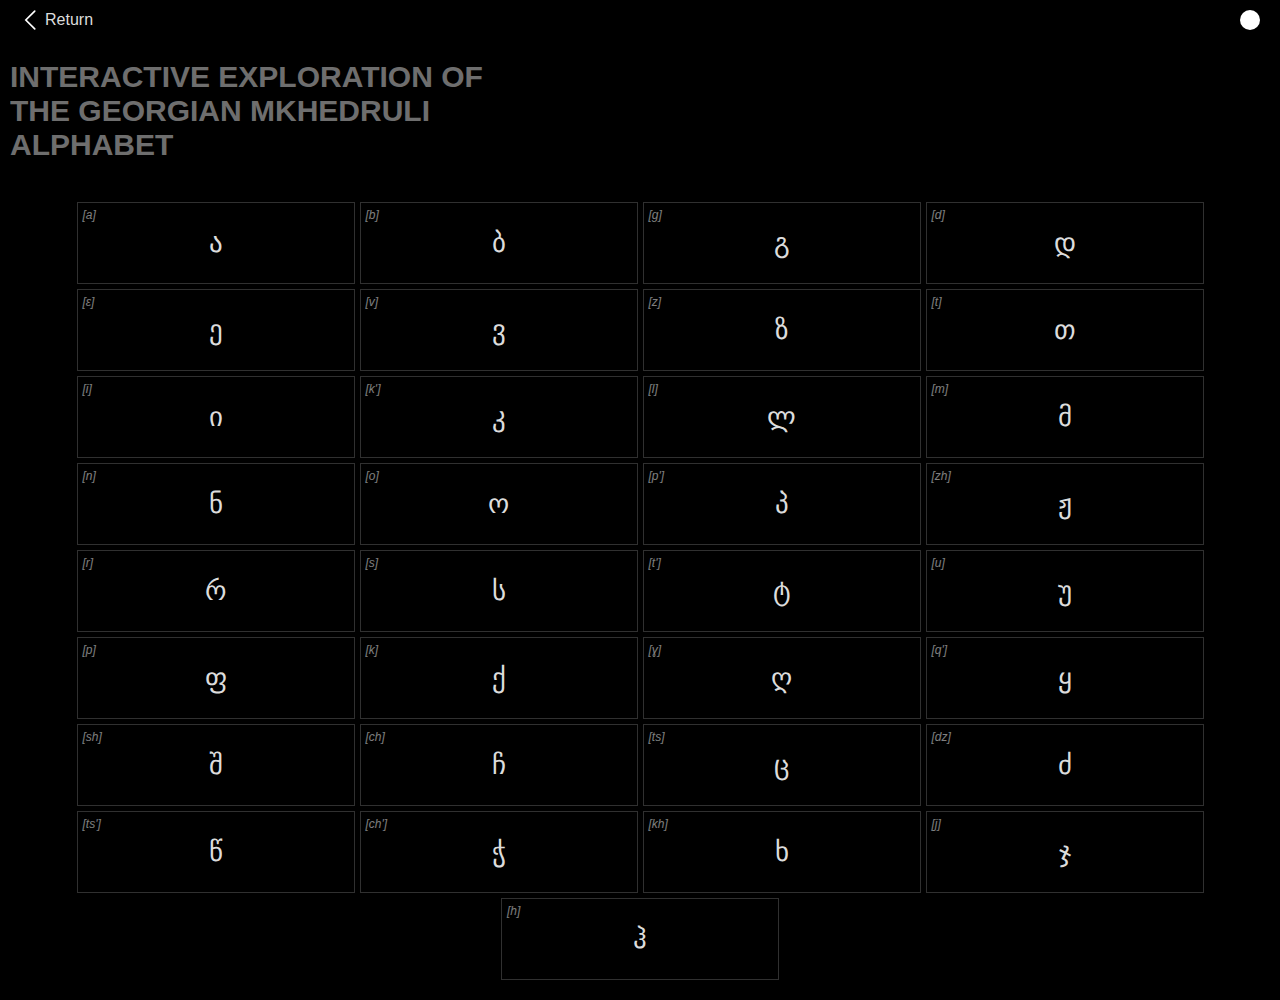
<file: 02_georgian_alphabet/index.html>
<!DOCTYPE html>
<html lang="en">
    <head>
        <meta charset="UTF-8">
        <title>Mkhedruli Alphabet</title>
        <link rel="stylesheet" href="../css/common.css">
        <link rel="stylesheet" href="../css/main.css">
    </head>
    <body>
        <header>
            <a href="../0_intro/intro.html" id="back-link">
                <img src="../svg/backIcon.svg" alt="Back" id="back-icon">
                <span>Return</span>
            </a>
            <div id="future-logo"></div>
        </header>
        <h2 id="alphabet-title">Interactive Exploration of the Georgian Mkhedruli Alphabet</h2>
        <div id="alphabet-container"></div>
        <script type="module" src="js/main.js"></script>
    </body>
</html>
</file>
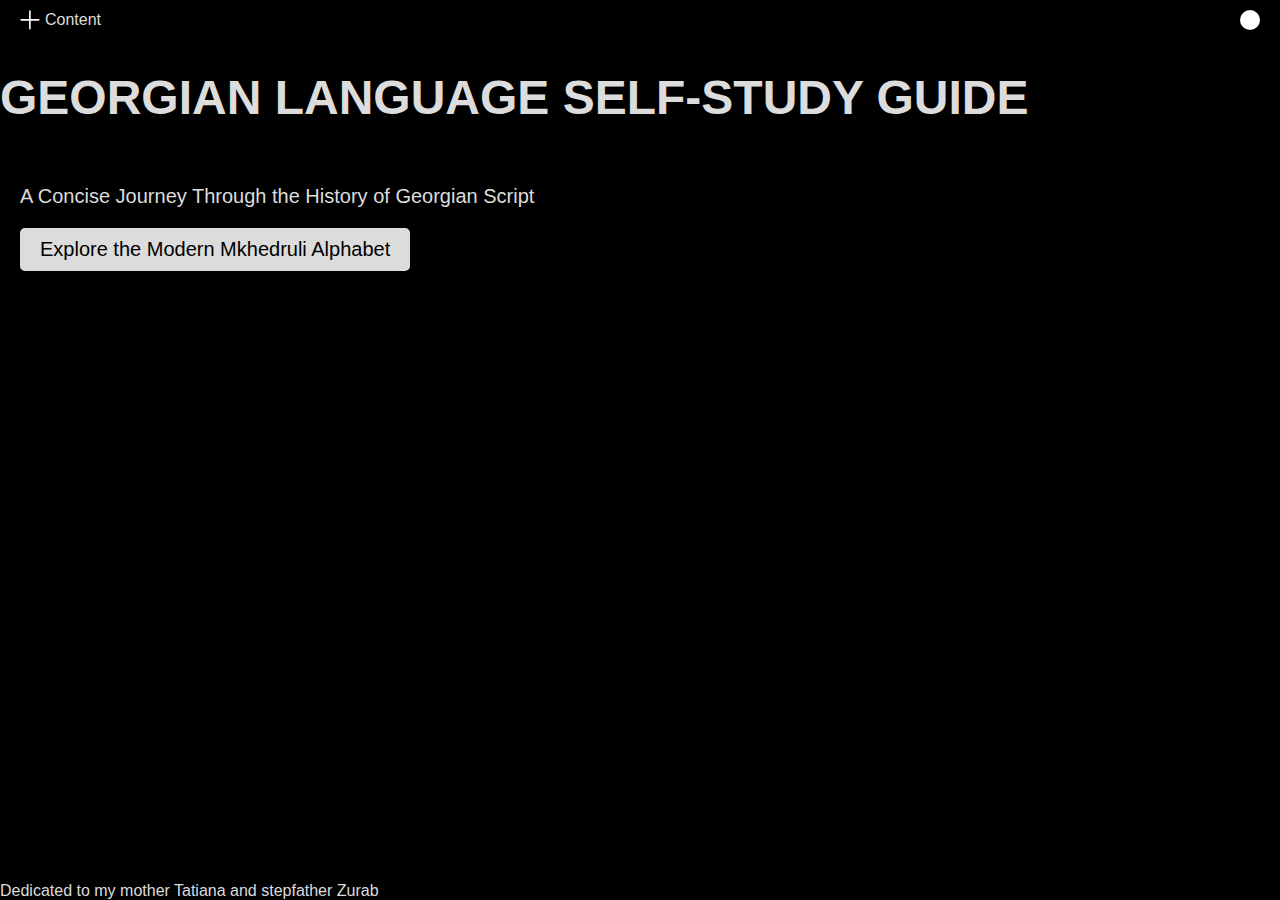
<file: 0_intro/intro.html>
<!DOCTYPE html>
<html lang="en">
    <head>
        <meta charset="UTF-8">
        <title>intro</title>
        <link rel="stylesheet" href="../css/common.css">
        <link rel="stylesheet" href="intro.css">
        <link rel="stylesheet" href="/0_intro/1_content/content.css">
    </head>
    <body>
        <div id="interactive-content-container">
            <div id="content"></div>
        </div>
        <div class="main-container">
            <header>
                <a href="/01_contents/content.html" id="content-link">
                    <img src="../svg/plusIcon.svg" alt="Content" id="content-icon">
                    <span>Content</span>
                </a>
                <div id="future-logo"></div>
            </header>
            <h1>Georgian Language Self-Study Guide</h1>
            <p>A Concise Journey Through the History of Georgian Script</p>
            <a href="../02_georgian_alphabet/index.html" class="explore-button">Explore the Modern Mkhedruli Alphabet</a>
        </div>
        <footer>
            <div id="dedication">
                Dedicated to my mother Tatiana and stepfather Zurab
            </div>
        </footer>
        <script src="js/loadContent.js"></script>
        <script type="module" src="../0_intro/1_content/jsContent/main.js"></script>
    </body>
</html>
</file>
<file: css/common.css>
:root {
  --font-family: Helvetica, sans-serif;
  --background-color: black;
  --text-color: rgb(220, 220, 220);
  --text-color-secondary: rgba(255, 255, 255, 0.5);
  --border-color: rgba(255, 255, 255, 0.19);
  --hover-bg-color: gray;
  --word-font-size: 20px;
  --pronunciation-font-size: 12px;
}

body,
html {
  font-family: var(--font-family);
  background-color: var(--background-color);
  color: var(--text-color);
  margin: 0;
  padding: 0;
  height: 100%; /* Добавлено для растяжения body на всю высоту страницы */
  display: flex;
  flex-direction: column;
}

header {
  display: flex;
  justify-content: space-between;
  align-items: center;
  padding: 10px 20px;
  background-color: var(--background-color);
}

footer {
  margin-top: auto; /* Прижимает футер к низу */
}

#content-link,
#back-link {
  display: flex;
  align-items: center;
  color: var(--text-color);
  text-decoration: none;
}

#content-link span,
#back-link span {
  margin-left: 5px;
}

#content-icon,
#back-icon,
#future-logo {
  height: 20px;
  width: 20px;
}

#future-logo {
  border-radius: 50%;
  background-color: white;
}
</file>
<file: css/main.css>
#alphabet-title {
  text-align: left;
  opacity: 0.5;
  color: var(--text-color);
  font-family: var(--font-family), sans-serif;
  margin: 20px 10px;
  font-size: 30px;
  text-transform: uppercase;
  max-width: 40%;
}

#alphabet-container {
  display: flex;
  flex-wrap: wrap;
  justify-content: center;
  gap: 5px;
  padding: 20px;
}

.letter {
  font-size: 27px;
  padding: 20px;
  border: 1px solid var(--border-color);
  cursor: pointer;
  display: flex;
  justify-content: center;
  align-items: center;
  min-width: 60px;
  min-height: 40px;
  position: relative;
  width: calc(20% - 12px);
  transition: flex-grow 0.3s ease;
}

.letter:hover {
  background-color: var(--hover-bg-color);
  flex-grow: 2;
}

.words-container {
  display: none;
  padding: 10px;
  background-color: rgba(255, 255, 255, 0.8);
  box-shadow: 0 2px 5px rgba(0, 0, 0, 0.3);
  position: absolute;
  top: 0;
  left: 0;
  right: 0;
  bottom: 0;
  overflow: auto;
}

.word {
  font-size: var(--word-font-size);
  margin-bottom: 5px;
  color: var(--background-color);
}

.original-word {
  font-weight: bold;
  color: gray;
}

.transcription,
.translation,
.pronunciation {
  font-style: italic;
}

.pronunciation {
  position: absolute;
  top: 5px;
  left: 5px;
  color: var(--text-color-secondary);
  font-size: var(--pronunciation-font-size);
}
</file>
<file: 0_intro/intro.css>
h1 {
  text-align: left;
  font-size: 48px;
  color: var(--text-color);
  margin: 30px 0;
  text-transform: uppercase;
}

p {
  text-align: left;
  color: var(--text-color);
  font-size: 20px;
  margin: 10px 20px;
  margin-top: 60px;
}

.explore-button {
  display: inline-block;
  text-align: center;
  background-color: var(--text-color);
  color: var(--background-color);
  text-decoration: none;
  padding: 10px 20px;
  margin: 30px auto;
  margin-top: 10px;
  margin-left: 20px;
  border-radius: 5px;
  font-size: 20px;
}

#interactive-content-container {
  z-index: 1000;
  position: fixed;
  top: 0;
  left: -400px;
  width: 400px;
  height: 100%;
  overflow-y: auto;
  background-color: black;
  transition: left 0.5s;
}

.flex-container {
  display: flex;
}

.main-container {
  flex-grow: 1;
}
</file>
<file: 0_intro/1_content/content.css>
.section {
  margin: 20px;
  border-bottom: 1px solid #ddd;
}

.section h2 {
  margin: 0;
  padding: 10px 0;
  cursor: pointer;
  background-color: rgb(20, 20, 20);
  margin-bottom: 10px;
}

.section ul {
  list-style-type: none;
  padding: 0;
  margin: 0;
  overflow: hidden;
  transition: max-height 0.5s ease-in-out;
}

.collapsed {
  max-height: 0 !important;
}

.section li {
  padding: 5px 10px;
  cursor: pointer;
  transition: background-color 0.3s;
}

.section li:hover {
  background-color: rgb(20, 20, 20);
}
</file>
